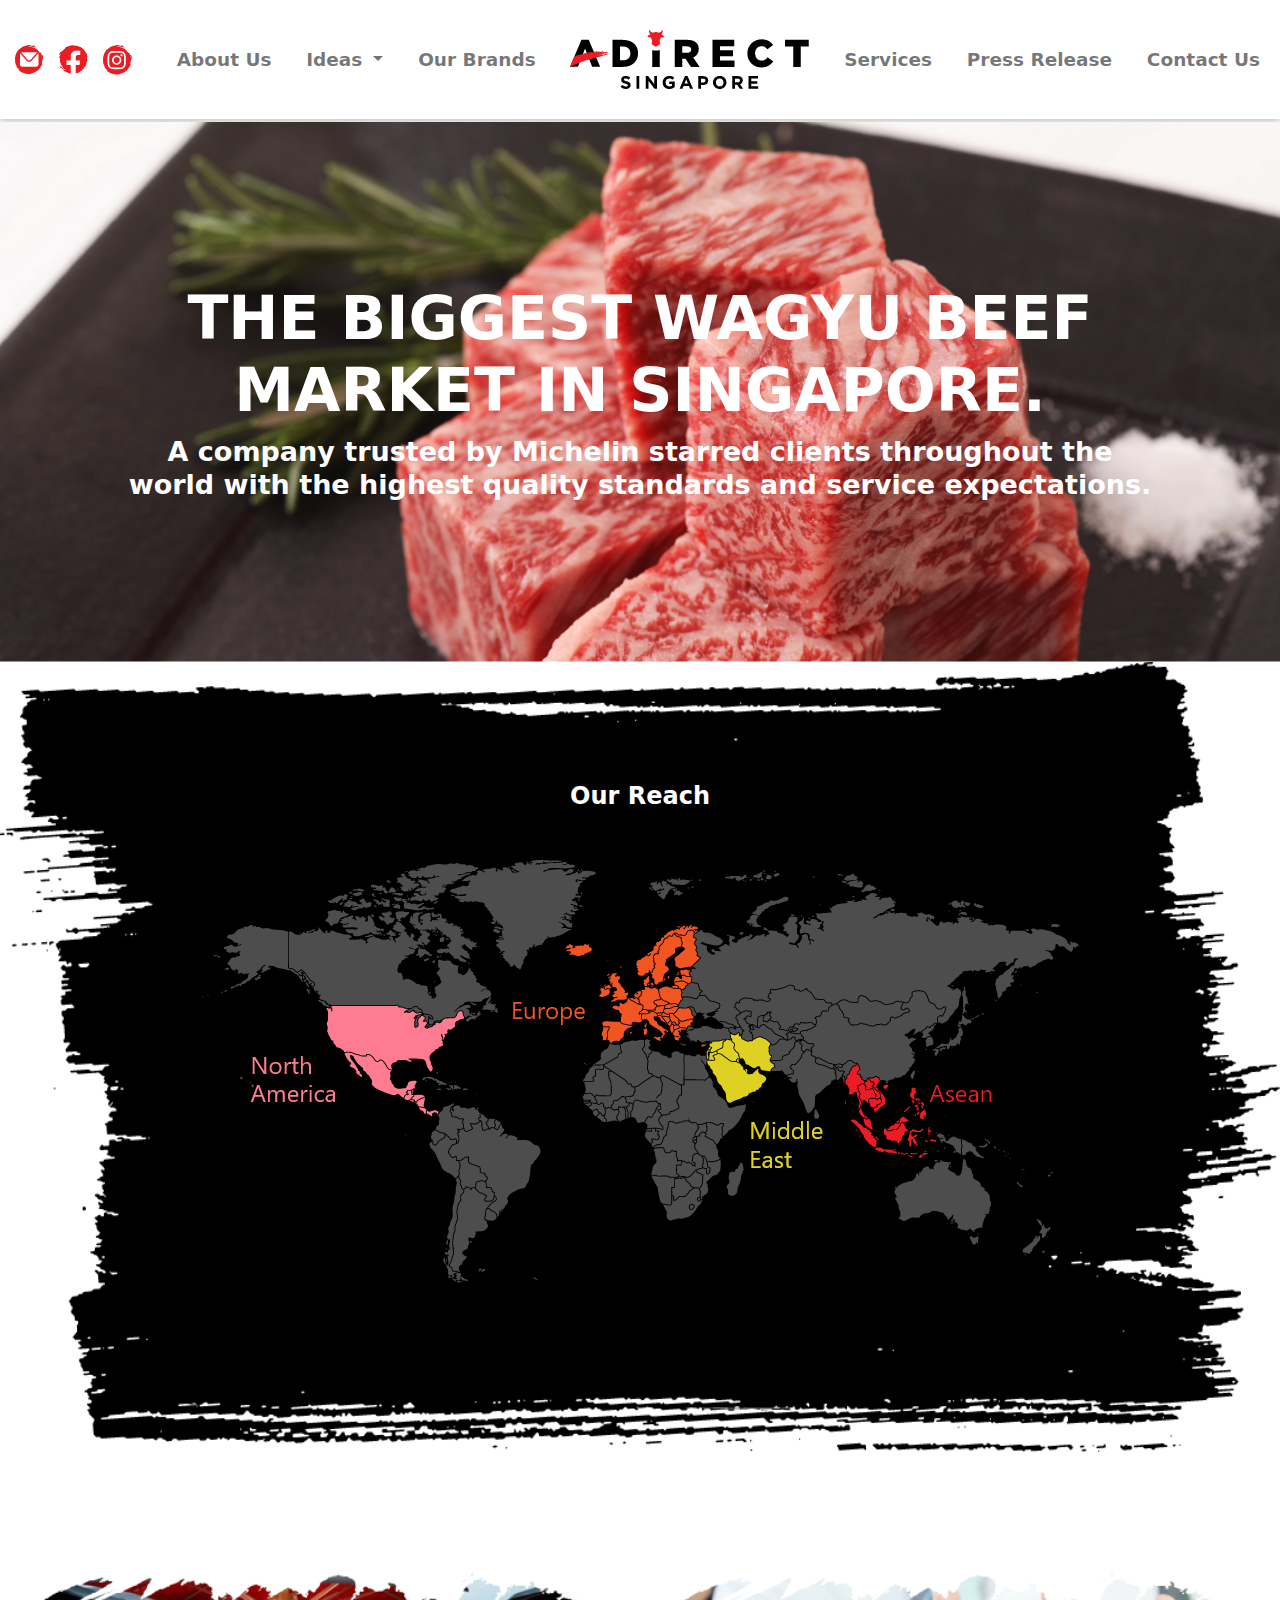
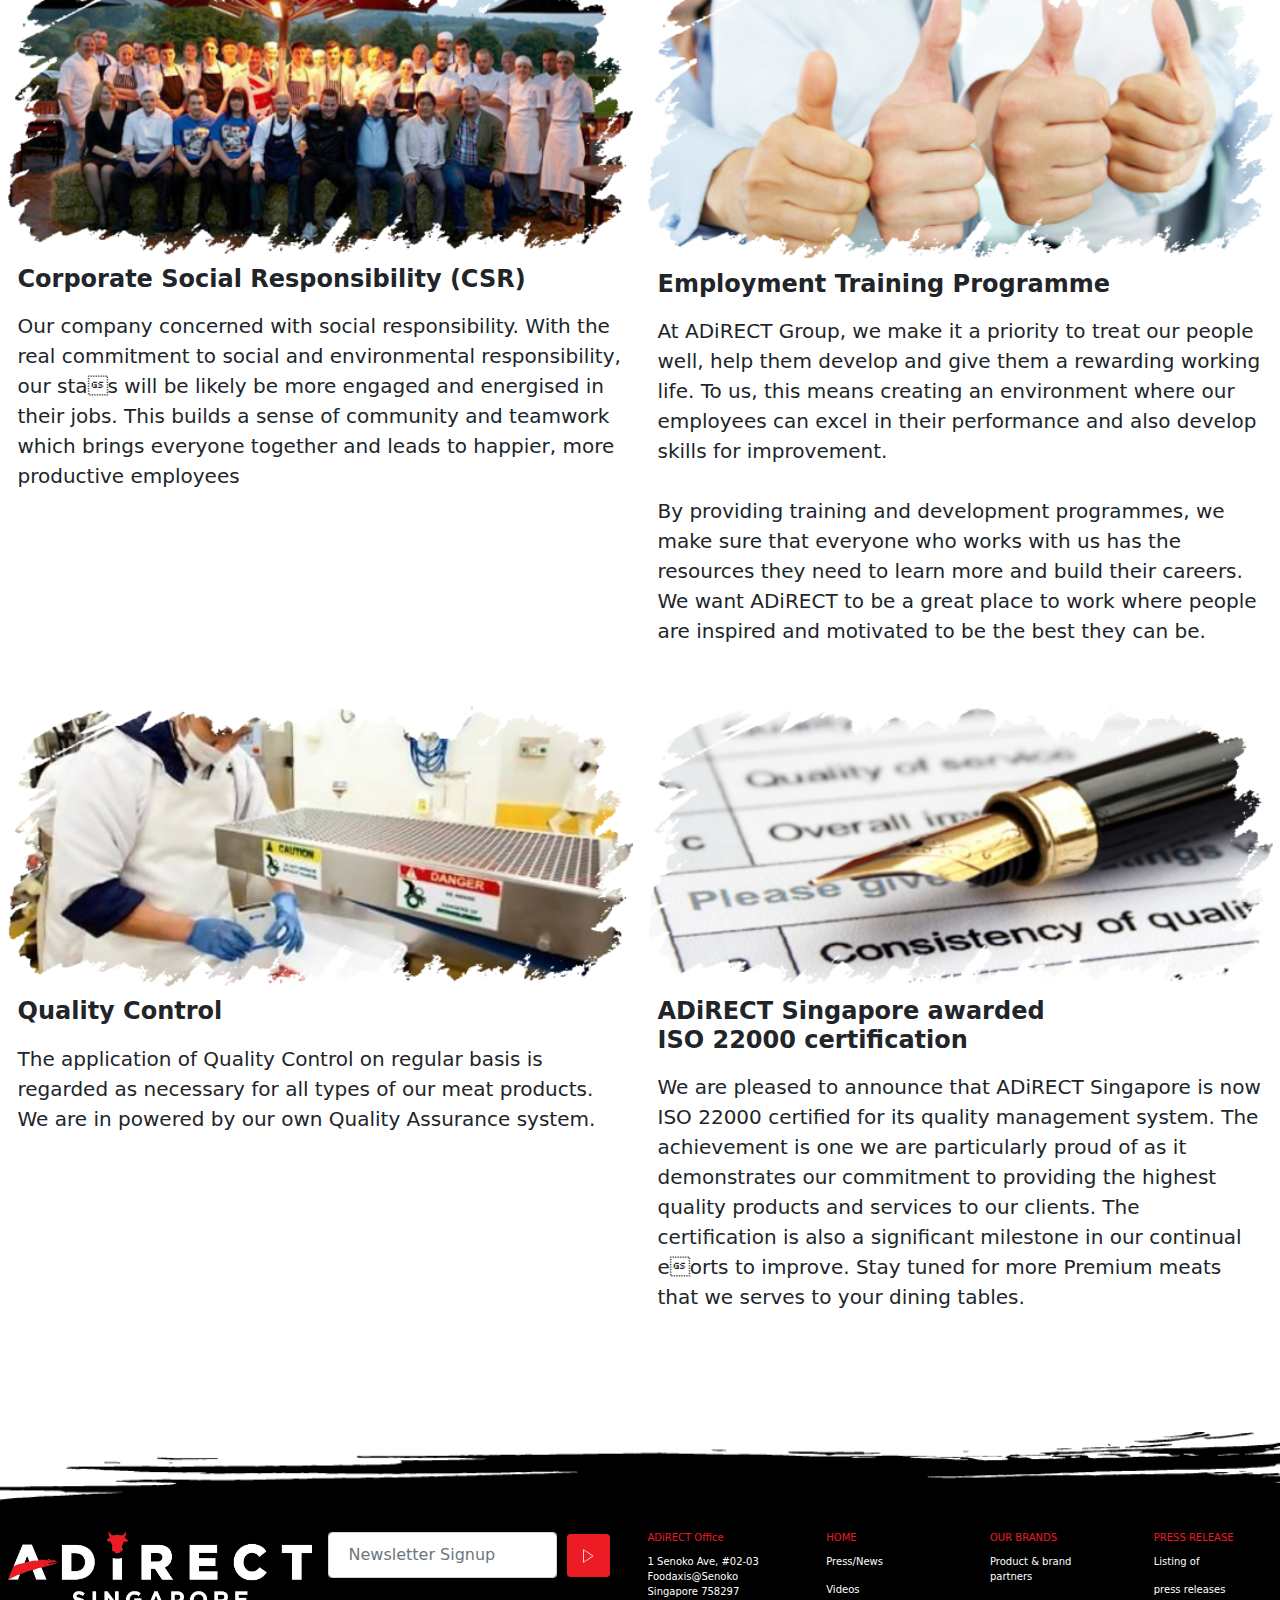
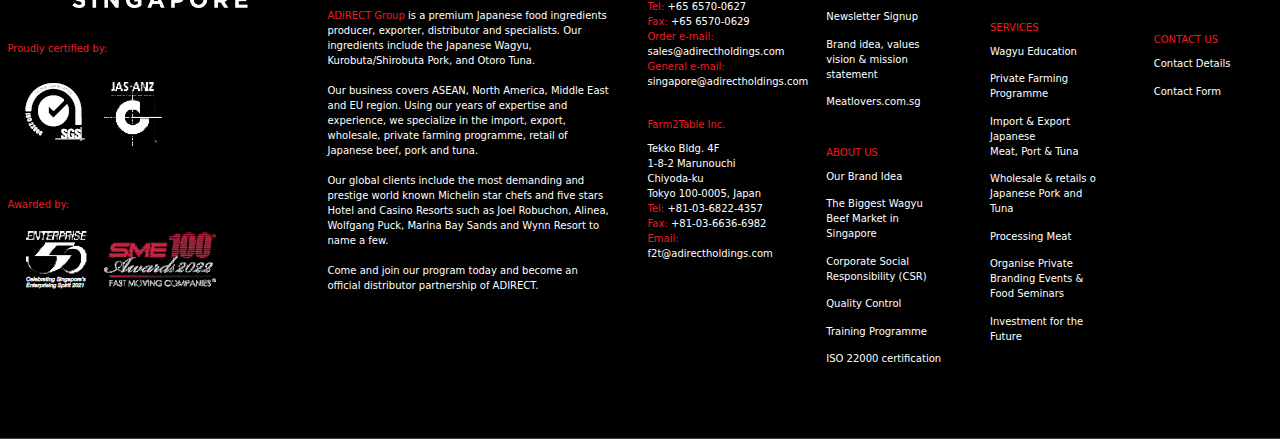
<file: aboutUs.html>
<!doctype html>
<html lang="en">

<head>
    <meta charset="utf-8">
    <meta name="viewport" content="width=device-width, initial-scale=1">
    <title>-- Page Title --</title>

    <!-- External CSS Files -->
    <link rel="stylesheet" href="css/bootstrap.min.css">
    <link rel="stylesheet" href="css/slick.css">
    <link rel="stylesheet" href="css/slick-theme.css">
    <link rel="stylesheet" href="css/style.css">

</head>

<body>

   <!-- HEADER -->
   <header id="header">
    <div class="container">
        <nav class="navbar navbar-expand-lg">
            <div class="container-fluid">

                <a href="index.html" class="navbar-brand d-md-none w-75">
                    <img src="images/logo.png" alt="logo" class="img-fluid">
                </a>

                <button class="navbar-toggler" type="button" data-bs-toggle="collapse"
                    data-bs-target="#navbarTogglerDemo01" aria-controls="navbarTogglerDemo01" aria-expanded="false"
                    aria-label="Toggle navigation">
                    <img src="images/menu.png" alt="menu" class="img-fluid">
                </button>
                <div class="collapse navbar-collapse" id="navbarTogglerDemo01">
                    <ul
                        class="navbar-nav me-auto ms-auto mb-lg-0 align-items-md-center justify-content-between w-100">

                        <li class="nav-item d-none d-md-block">
                            <div class="socialLinks">
                                <ul class="list-unstyled d-flex align-items-center">
                                    <li><a href="mailto:singapore@adirectholdings.com">
                                            <img src="images/email.png" alt="" class="img-fluid">
                                        </a></li>
                                    <li><a href=" https://www.facebook.com/meatlovers.com.sg">
                                            <img src="images/facebook.png" alt="" class="img-fluid">
                                        </a></li>
                                    <li><a href="https://www.instagram.com/meatlovers.com.sg/">
                                            <img src="images/instragram.png" alt="" class="img-fluid">
                                        </a></li>
                                </ul>
                            </div>
                        </li>

                        <li class="nav-item">
                            <a class="nav-link" aria-current="page" href="aboutUs.html">About Us</a>
                        </li>

                        <li class="nav-item dropdown">
                            <a class="nav-link dropdown-toggle" href="#" role="button" data-bs-toggle="dropdown"
                                aria-expanded="false">
                                Ideas
                            </a>
                            <ul class="dropdown-menu">
                                <li><a class="dropdown-item" href="#">Our Brand Idea</a></li>
                                <li><a class="dropdown-item" href="#">The Biggest Wagyu <br>
                                        Beef Market in Singapore</a></li>
                                <li><a class="dropdown-item" href="#">
                                        Corporate Social <br>
                                        Responsibility (CSR)
                                    </a></li>
                                <li><a class="dropdown-item" href="#">Quality Control</a></li>
                                <li><a class="dropdown-item" href="#">Training Programme</a></li>
                                <li><a class="dropdown-item" href="#">ISO 22000 certification</a></li>
                            </ul>
                        </li>

                        <li class="nav-item">
                            <a class="nav-link" href="#">Our Brands</a>
                        </li>
                        <li class="nav-item d-none d-md-block">
                            <a class="nav-link" href="#">
                                <img src="images/logo.png" alt="logo" class="img-fluid">
                            </a>
                        </li>
                        <li class="nav-item">
                            <a class="nav-link" href="http://adirectholdings.com/services.html">Services</a>
                        </li>
                        <li class="nav-item">
                            <a class="nav-link" href="http://adirectholdings.com/press.html">Press Release</a>
                        </li>
                        <li class="nav-item">
                            <a class="nav-link" href="http://adirectholdings.com/contact.html">Contact Us</a>
                        </li>

                        <li class="nav-item d-md-none">
                            <div class="socialLinks">
                                <ul class="list-unstyled d-flex align-items-center">
                                    <li><a href="mailto:singapore@adirectholdings.com">
                                            <img src="images/email.png" alt="" class="img-fluid">
                                        </a></li>
                                    <li><a href=" https://www.facebook.com/meatlovers.com.sg">
                                            <img src="images/facebook.png" alt="" class="img-fluid">
                                        </a></li>
                                    <li><a href="https://www.instagram.com/meatlovers.com.sg/">
                                            <img src="images/instragram.png" alt="" class="img-fluid">
                                        </a></li>
                                </ul>
                            </div>
                        </li>
                    </ul>

                </div>
            </div>
        </nav>
    </div>
</header>
<!-- HEADER END -->

    <div id="banner" class="aboutTwoBanner">
        <div class="container">
            <div class="bannerContents d-flex align-items-center justify-content-center">
                <div class="alignCtrl">
                    <!-- <p class="bannerSmlTitle text-center">OUR BRAND IDEA</p> -->
                    <h1 class="bannerTitle text-center">
                        The BIGGEST Wagyu Beef <br>
                        Market in Singapore.
                    </h1>
                    <h5 class="bannerSubTitle text-center">
                        A company trusted by Michelin starred clients throughout the <br>
                        world with the highest quality standards and service expectations.
                    </h5>
                </div>
            </div>
        </div>
    </div>

    <section id="ourReach">
        <div class="container">
            <div class="ourReachBG">
                <h4 class="ourReachTitle">Our Reach</h4>
                <div class="mapImg">
                    <img src="images/map.png" alt="map" class="img-fluid">
                </div>
            </div>
        </div>
    </section>

   <section id="aboutBlogs">
    <div class="container">
        <div class="row">
            <div class="col-md-6">
                <div class="card">
                    <img src="images/aboutBlog-1.png" alt="" class="img-fluid">
                    <div class="card-body">
                        <h4 class="card-title">Corporate Social Responsibility (CSR)</h4>
                        <p class="card-text">
                            Our company concerned with social
responsibility. With the real commitment to
social and environmental responsibility, our stas
will be likely be more engaged and energised in
their jobs. This builds a sense of community and
teamwork which brings everyone together and
leads to happier, more productive employees
                        </p>
                    </div>
                </div>
            </div>
           
            <div class="col-md-6">
                <div class="card">
                    <img src="images/aboutBlog-2.png" alt="" class="img-fluid">
                    <div class="card-body">
                        <h4 class="card-title">Employment Training Programme</h4>
                        <p class="card-text">
                            At ADiRECT Group, we make it a priority to treat
                            our people well, help them develop and give
                            them a rewarding working life. To us, this means
                            creating an environment where our employees
                            can excel in their performance and also develop
                            skills for improvement.
                            <br><br>
                            By providing training and development
                            programmes, we make sure that everyone who
                            works with us has the resources they need to
                            learn more and build their careers. We want
                            ADiRECT to be a great place to work where
                            people are inspired and motivated to be the best
                            they can be.
                        </p>
                    </div>
                </div>
            </div>
            <div class="col-md-6">
                <div class="card">
                    <img src="images/aboutBlog-3.png" alt="" class="img-fluid">
                    <div class="card-body">
                        <h4 class="card-title">Quality Control</h4>
                        <p class="card-text">
                            The application of Quality Control on regular
                            basis is regarded as necessary for all types of our
                            meat products. We are in powered by our own
                            Quality Assurance system.
                        </p>
                    </div>
                </div>
            </div>
            <div class="col-md-6">
                <div class="card">
                    <img src="images/aboutBlog-4.png" alt="" class="img-fluid">
                    <div class="card-body">
                        <h4 class="card-title">ADiRECT Singapore awarded <br>
                            ISO 22000 certification</h4>
                        <p class="card-text">
                            We are pleased to announce that ADiRECT
                            Singapore is now ISO 22000 certified for its
                            quality management system. The achievement is
                            one we are particularly proud of as it
                            demonstrates our commitment to providing the
                            highest quality products and services to our
                            clients. The certification is also a significant
                            milestone in our continual eorts to improve.
                            Stay tuned for more Premium meats that we
                            serves to your dining tables.
                        </p>
                    </div>
                </div>
            </div>
        </div>
    </div>
   </section>


    <footer id="footer">
        <div class="container">
            <div class="row">
                <div class="col-md-3">
                    <img src="images/footerLogo.png" alt="" class="img-fluid">

                    <div class="footerInnerPart">
                        <h6 class="footerTitle">
                            Proudly certified by:
                        </h6>
                        <img src="images/footer-icon-1.png" alt="" class="img-fluid">
                    </div>

                    <div class="footerInnerPart">
                        <h6 class="footerTitle">
                            Awarded by:
                        </h6>
                        <img src="images/footer-icon-2.png" alt="" class="img-fluid">
                    </div>

                </div>
                <div class="col-md-3 pe-md-5 mt-5 mt-md-0">
                    <form action="#">
                        <input type="email" name="" id="" class="form-control" placeholder="Newsletter Signup">
                        <button class="btn" type="submit">
                            <img src="images/rightArrow.png" alt="" class="img-fluid">
                        </button>
                    </form>
                    <div class="footerText pt-5">
                        <span>ADiRECT Group</span> is a premium Japanese food ingredients producer, exporter,
                        distributor and specialists. Our ingredients include the Japanese Wagyu, Kurobuta/Shirobuta
                        Pork, and Otoro Tuna.
                        <br><br>
                        Our business covers ASEAN, North America, Middle East and EU region. Using our years of
                        expertise and experience, we specialize in the import, export, wholesale, private farming
                        programme, retail of Japanese beef, pork and tuna.
                        <br><br>
                        Our global clients include the most demanding and prestige world known Michelin star chefs and
                        five stars Hotel and Casino Resorts such as Joel Robuchon, Alinea, Wolfgang Puck, Marina Bay
                        Sands and Wynn Resort to name a few.
                        <br><br>
                        Come and join our program today and become an official distributor partnership of ADIRECT.
                    </div>
                </div>
                <div class="col-md-6">
                    <div class="row row-cols-2 row-cols-md-4 g-5">
                        <div class="col">
                            <h6 class="footerTitle">
                                ADiRECT Office
                            </h6>
                            <div class="footerText p-0">
                                1 Senoko Ave, #02-03 <br>
                                Foodaxis@Senoko <br>
                                Singapore 758297 <br>
                                <span>Tel:</span> +65 6570-0627 <br>
                                <span>Fax:</span> +65 6570-0629 <br>
                                <span>Order e-mail:</span> sales@adirectholdings.com <br>
                                <span>General e-mail:</span> singapore@adirectholdings.com <br>

                            </div>

                            <h6 class="footerTitle pt-5">
                                Farm2Table Inc.
                            </h6>

                            <div class="footerText p-0">

                                Tekko Bldg. 4F <br>
                                1-8-2 Marunouchi Chiyoda-ku <br>
                                Tokyo 100-0005, Japan <br>
                                <span>Tel:</span> +81-03-6822-4357 <br>
                                <span>Fax:</span> +81-03-6636-6982 <br>
                                <span>Email:</span> f2t@adirectholdings.com <br>
                            </div>

                        </div>
                        <div class="col ps-md-5">
                            <h6 class="footerTitle">
                                HOME
                            </h6>

                            <div class="footerQuickLinks">
                                <ul class="ul list-unstyled">
                                    <li><a href="#">Press/News</a></li>
                                    <li><a href="#">Videos</a></li>
                                    <li><a href="#">Newsletter Signup</a></li>
                                    <li><a href="#">
                                            Brand idea, values <br>
                                            vision & mission <br>
                                            statement
                                        </a></li>
                                    <li><a href="#">Meatlovers.com.sg</a></li>
                                </ul>
                            </div>

                            <h6 class="footerTitle pt-4">
                                ABOUT US
                            </h6>

                            <div class="footerQuickLinks">
                                <ul class="ul list-unstyled">
                                    <li><a href="#">Our Brand Idea</a></li>
                                    <li><a href="#">The Biggest Wagyu <br>
                                            Beef Market in Singapore</a></li>
                                    <li><a href="#">Corporate Social <br>
                                            Responsibility (CSR)</a></li>
                                    <li><a href="#">Quality Control</a></li>
                                    <li><a href="#">Training Programme</a></li>
                                    <li><a href="#">ISO 22000 certification</a></li>
                                </ul>
                            </div>
                        </div>
                        <div class="col ps-md-5">
                            <h6 class="footerTitle">
                                OUR BRANDS
                            </h6>
                            <div class="footerQuickLinks">
                                <ul class="ul list-unstyled">
                                    <li><a href="#">Product & brand partners</a></li>
                                </ul>
                            </div>

                            <h6 class="footerTitle pt-4">
                                SERVICES
                            </h6>
                            <div class="footerQuickLinks">
                                <ul class="ul list-unstyled">
                                    <li><a href="#">Wagyu Education</a></li>
                                    <li><a href="#">Private Farming Programme</a></li>
                                    <li><a href="#">Import & Export Japanese <br>
                                            Meat, Port & Tuna</a></li>
                                    <li><a href="#">Wholesale & retails o <br>
                                            Japanese Pork and Tuna</a></li>
                                    <li><a href="#">Processing Meat</a></li>
                                    <li><a href="#">Organise Private <br>
                                            Branding Events & <br>
                                            Food Seminars</a></li>
                                    <li><a href="#">Investment for the Future</a></li>
                                </ul>
                            </div>
                        </div>
                        <div class="col ps-md-5">
                            <h6 class="footerTitle">
                                PRESS RELEASE
                            </h6>
                            <div class="footerQuickLinks">
                                <ul class="ul list-unstyled">
                                    <li><a href="#">Listing of</a></li>
                                    <li><a href="#">press releases</a></li>
                                </ul>
                            </div>

                            <h6 class="footerTitle pt-4">
                                CONTACT US
                            </h6>
                            <div class="footerQuickLinks">
                                <ul class="ul list-unstyled">
                                    <li><a href="#">Contact Details
                                        </a></li>
                                    <li><a href="#">Contact Form</a></li>
                                </ul>
                            </div>
                        </div>
                    </div>
                </div>
            </div>
        </div>
    </footer>

    <!-- External JS Files -->
    <script src="js/popper.min.js"></script>
    <script src="js/bootstrap.min.js"></script>
    <script src="js/jquery.slim.js"></script>
    <script src="js/slick.js"></script>
    <script src="js/custom.js"></script>

</body>

</html>
</file>
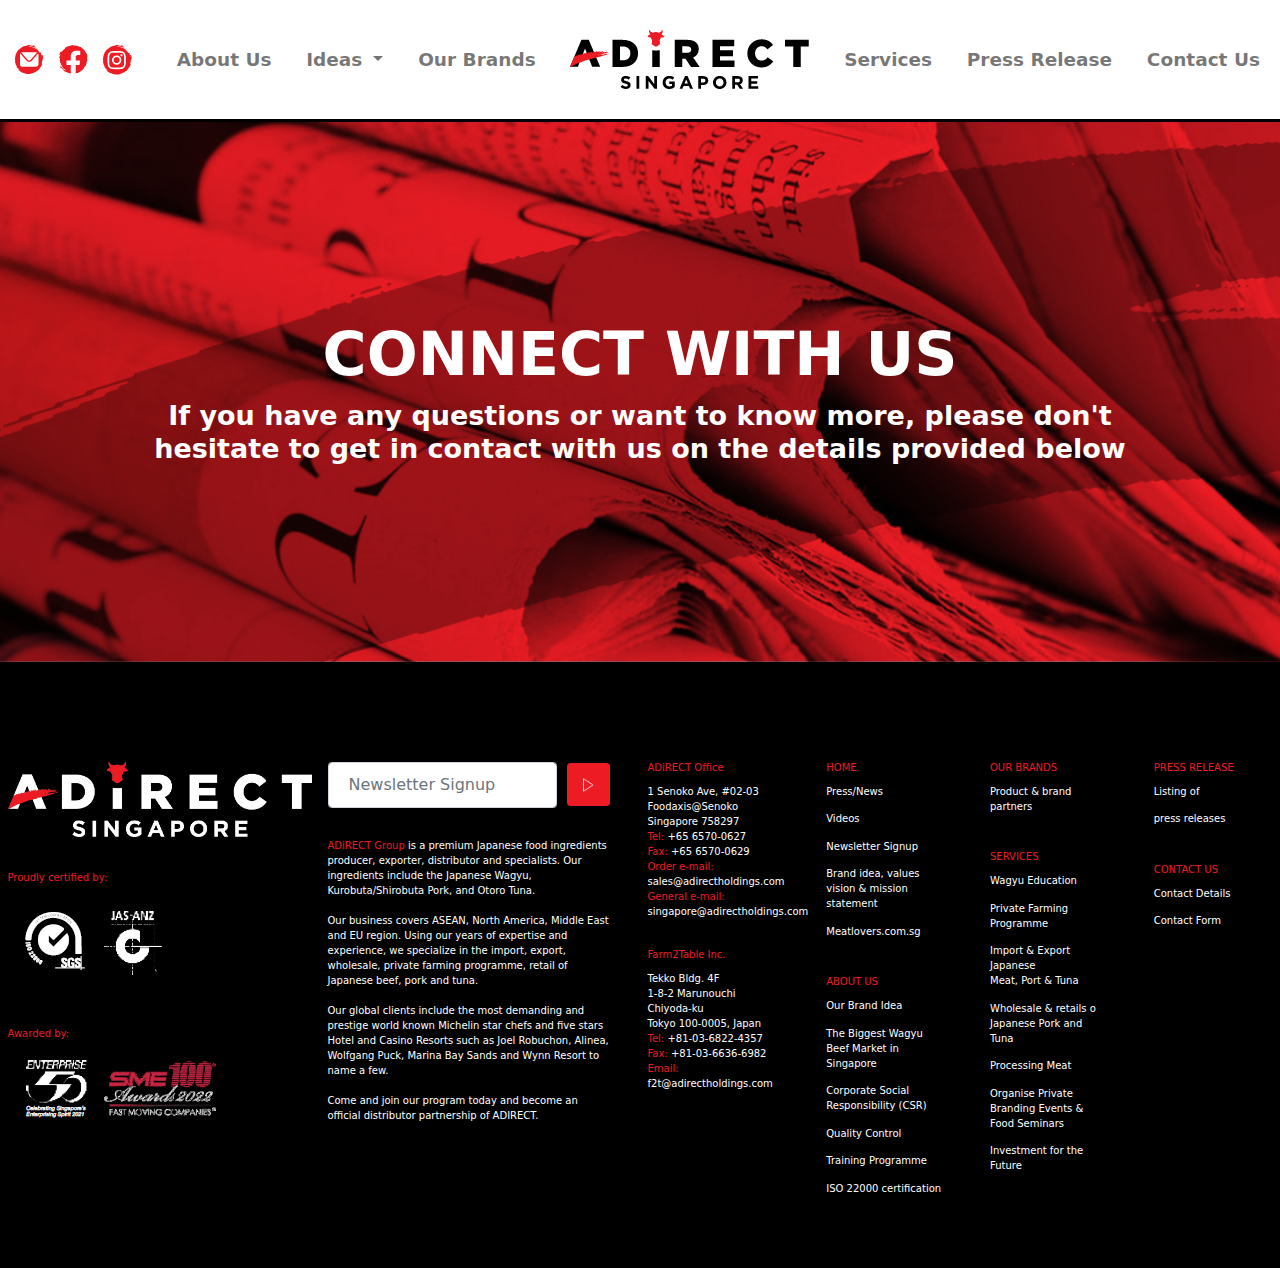
<file: contact.html>
<!doctype html>
<html lang="en">

<head>
    <meta charset="utf-8">
    <meta name="viewport" content="width=device-width, initial-scale=1">
    <title>ADiRECT</title>

    <!-- External CSS Files -->
    <link rel="stylesheet" href="css/bootstrap.min.css">
    <link rel="stylesheet" href="css/slick.css">
    <link rel="stylesheet" href="css/slick-theme.css">
    <link rel="stylesheet" href="css/style.css">

</head>

<body style="background-color: black;">

    <!-- HEADER -->
    <header id="header">
        <div class="container">
            <nav class="navbar navbar-expand-lg">
                <div class="container-fluid">

                    <a href="index.html" class="navbar-brand d-md-none w-75">
                        <img src="images/logo.png" alt="logo" class="img-fluid">
                    </a>

                    <button class="navbar-toggler" type="button" data-bs-toggle="collapse"
                        data-bs-target="#navbarTogglerDemo01" aria-controls="navbarTogglerDemo01" aria-expanded="false"
                        aria-label="Toggle navigation">
                        <img src="images/menu.png" alt="menu" class="img-fluid">
                    </button>
                    <div class="collapse navbar-collapse" id="navbarTogglerDemo01">
                        <ul
                            class="navbar-nav me-auto ms-auto mb-lg-0 align-items-md-center justify-content-between w-100">

                            <li class="nav-item d-none d-md-block">
                                <div class="socialLinks">
                                    <ul class="list-unstyled d-flex align-items-center">
                                        <li><a href="mailto:singapore@adirectholdings.com">
                                                <img src="images/email.png" alt="" class="img-fluid">
                                            </a></li>
                                        <li><a href=" https://www.facebook.com/meatlovers.com.sg">
                                                <img src="images/facebook.png" alt="" class="img-fluid">
                                            </a></li>
                                        <li><a href="https://www.instagram.com/meatlovers.com.sg/">
                                                <img src="images/instragram.png" alt="" class="img-fluid">
                                            </a></li>
                                    </ul>
                                </div>
                            </li>

                            <li class="nav-item">
                                <a class="nav-link" aria-current="page" href="aboutUs.html">About Us</a>
                            </li>

                            <li class="nav-item dropdown">
                                <a class="nav-link dropdown-toggle" href="#" role="button" data-bs-toggle="dropdown"
                                    aria-expanded="false">
                                    Ideas
                                </a>
                                <ul class="dropdown-menu">
                                    <li><a class="dropdown-item" href="#">Our Brand Idea</a></li>
                                    <li><a class="dropdown-item" href="#">The Biggest Wagyu <br>
                                            Beef Market in Singapore</a></li>
                                    <li><a class="dropdown-item" href="#">
                                            Corporate Social <br>
                                            Responsibility (CSR)
                                        </a></li>
                                    <li><a class="dropdown-item" href="#">Quality Control</a></li>
                                    <li><a class="dropdown-item" href="#">Training Programme</a></li>
                                    <li><a class="dropdown-item" href="#">ISO 22000 certification</a></li>
                                </ul>
                            </li>

                            <li class="nav-item">
                                <a class="nav-link" href="#">Our Brands</a>
                            </li>
                            <li class="nav-item d-none d-md-block">
                                <a class="nav-link" href="#">
                                    <img src="images/logo.png" alt="logo" class="img-fluid">
                                </a>
                            </li>
                            <li class="nav-item">
                                <a class="nav-link" href="http://adirectholdings.com/services.html">Services</a>
                            </li>
                            <li class="nav-item">
                                <a class="nav-link" href="http://adirectholdings.com/press.html">Press Release</a>
                            </li>
                            <li class="nav-item">
                                <a class="nav-link" href="http://adirectholdings.com/contact.html">Contact Us</a>
                            </li>

                            <li class="nav-item d-md-none">
                                <div class="socialLinks">
                                    <ul class="list-unstyled d-flex align-items-center">
                                        <li><a href="mailto:singapore@adirectholdings.com">
                                                <img src="images/email.png" alt="" class="img-fluid">
                                            </a></li>
                                        <li><a href=" https://www.facebook.com/meatlovers.com.sg">
                                                <img src="images/facebook.png" alt="" class="img-fluid">
                                            </a></li>
                                        <li><a href="https://www.instagram.com/meatlovers.com.sg/">
                                                <img src="images/instragram.png" alt="" class="img-fluid">
                                            </a></li>
                                    </ul>
                                </div>
                            </li>
                        </ul>

                    </div>
                </div>
            </nav>
        </div>
    </header>
    <!-- HEADER END -->

    <div id="banner" class="cotactBg">
        <div class="container">
            <div class="bannerContents d-flex align-items-center justify-content-center">
                <div class="alignCtrl">
                    <!-- <p class="bannerSmlTitle text-center">OUR BRAND IDEA</p> -->
                    <h1 class="bannerTitle text-center">
                        Connect with us
                    </h1>
                    <h5 class="bannerSubTitle text-center">
                        If you have any questions or want to know more, please don't <br>
                        hesitate to get in contact with us on the details provided below
                    </h5>
                </div>
            </div>
        </div>
    </div>

    <section id="contactTopInfo">
        <div class="container">
            <div class="row">
                <div class="col-md-6">

                </div>
                <div class="col-md-6">

                </div>
            </div>
        </div>
    </section>

    <section id="contactForm">
        <div class="container">
            <form action="#">

            </form>
        </div>
    </section>

    <footer id="footer" class="mt-0">
        <div class="container">
            <div class="row">
                <div class="col-md-3">
                    <img src="images/footerLogo.png" alt="" class="img-fluid">

                    <div class="footerInnerPart">
                        <h6 class="footerTitle">
                            Proudly certified by:
                        </h6>
                        <img src="images/footer-icon-1.png" alt="" class="img-fluid">
                    </div>

                    <div class="footerInnerPart">
                        <h6 class="footerTitle">
                            Awarded by:
                        </h6>
                        <img src="images/footer-icon-2.png" alt="" class="img-fluid">
                    </div>

                </div>
                <div class="col-md-3 pe-md-5 mt-5 mt-md-0">
                    <form action="#">
                        <input type="email" name="" id="" class="form-control" placeholder="Newsletter Signup">
                        <button class="btn" type="submit">
                            <img src="images/rightArrow.png" alt="" class="img-fluid">
                        </button>
                    </form>
                    <div class="footerText pt-5">
                        <span>ADiRECT Group</span> is a premium Japanese food ingredients producer, exporter,
                        distributor and specialists. Our ingredients include the Japanese Wagyu, Kurobuta/Shirobuta
                        Pork, and Otoro Tuna.
                        <br><br>
                        Our business covers ASEAN, North America, Middle East and EU region. Using our years of
                        expertise and experience, we specialize in the import, export, wholesale, private farming
                        programme, retail of Japanese beef, pork and tuna.
                        <br><br>
                        Our global clients include the most demanding and prestige world known Michelin star chefs and
                        five stars Hotel and Casino Resorts such as Joel Robuchon, Alinea, Wolfgang Puck, Marina Bay
                        Sands and Wynn Resort to name a few.
                        <br><br>
                        Come and join our program today and become an official distributor partnership of ADIRECT.
                    </div>
                </div>
                <div class="col-md-6">
                    <div class="row row-cols-2 row-cols-md-4 g-5">
                        <div class="col">
                            <h6 class="footerTitle">
                                ADiRECT Office
                            </h6>
                            <div class="footerText p-0">
                                1 Senoko Ave, #02-03 <br>
                                Foodaxis@Senoko <br>
                                Singapore 758297 <br>
                                <span>Tel:</span> +65 6570-0627 <br>
                                <span>Fax:</span> +65 6570-0629 <br>
                                <span>Order e-mail:</span> sales@adirectholdings.com <br>
                                <span>General e-mail:</span> singapore@adirectholdings.com <br>

                            </div>

                            <h6 class="footerTitle pt-5">
                                Farm2Table Inc.
                            </h6>

                            <div class="footerText p-0">

                                Tekko Bldg. 4F <br>
                                1-8-2 Marunouchi Chiyoda-ku <br>
                                Tokyo 100-0005, Japan <br>
                                <span>Tel:</span> +81-03-6822-4357 <br>
                                <span>Fax:</span> +81-03-6636-6982 <br>
                                <span>Email:</span> f2t@adirectholdings.com <br>
                            </div>

                        </div>
                        <div class="col ps-md-5">
                            <h6 class="footerTitle">
                                HOME
                            </h6>

                            <div class="footerQuickLinks">
                                <ul class="ul list-unstyled">
                                    <li><a href="#">Press/News</a></li>
                                    <li><a href="#">Videos</a></li>
                                    <li><a href="#">Newsletter Signup</a></li>
                                    <li><a href="#">
                                            Brand idea, values <br>
                                            vision & mission <br>
                                            statement
                                        </a></li>
                                    <li><a href="#">Meatlovers.com.sg</a></li>
                                </ul>
                            </div>

                            <h6 class="footerTitle pt-4">
                                ABOUT US
                            </h6>

                            <div class="footerQuickLinks">
                                <ul class="ul list-unstyled">
                                    <li><a href="#">Our Brand Idea</a></li>
                                    <li><a href="#">The Biggest Wagyu <br>
                                            Beef Market in Singapore</a></li>
                                    <li><a href="#">Corporate Social <br>
                                            Responsibility (CSR)</a></li>
                                    <li><a href="#">Quality Control</a></li>
                                    <li><a href="#">Training Programme</a></li>
                                    <li><a href="#">ISO 22000 certification</a></li>
                                </ul>
                            </div>
                        </div>
                        <div class="col ps-md-5">
                            <h6 class="footerTitle">
                                OUR BRANDS
                            </h6>
                            <div class="footerQuickLinks">
                                <ul class="ul list-unstyled">
                                    <li><a href="#">Product & brand partners</a></li>
                                </ul>
                            </div>

                            <h6 class="footerTitle pt-4">
                                SERVICES
                            </h6>
                            <div class="footerQuickLinks">
                                <ul class="ul list-unstyled">
                                    <li><a href="#">Wagyu Education</a></li>
                                    <li><a href="#">Private Farming Programme</a></li>
                                    <li><a href="#">Import & Export Japanese <br>
                                            Meat, Port & Tuna</a></li>
                                    <li><a href="#">Wholesale & retails o <br>
                                            Japanese Pork and Tuna</a></li>
                                    <li><a href="#">Processing Meat</a></li>
                                    <li><a href="#">Organise Private <br>
                                            Branding Events & <br>
                                            Food Seminars</a></li>
                                    <li><a href="#">Investment for the Future</a></li>
                                </ul>
                            </div>
                        </div>
                        <div class="col ps-md-5">
                            <h6 class="footerTitle">
                                PRESS RELEASE
                            </h6>
                            <div class="footerQuickLinks">
                                <ul class="ul list-unstyled">
                                    <li><a href="#">Listing of</a></li>
                                    <li><a href="#">press releases</a></li>
                                </ul>
                            </div>

                            <h6 class="footerTitle pt-4">
                                CONTACT US
                            </h6>
                            <div class="footerQuickLinks">
                                <ul class="ul list-unstyled">
                                    <li><a href="#">Contact Details
                                        </a></li>
                                    <li><a href="#">Contact Form</a></li>
                                </ul>
                            </div>
                        </div>
                    </div>
                </div>
            </div>
        </div>
    </footer>


    <!-- External JS Files -->
    <script src="js/popper.min.js"></script>
    <script src="js/bootstrap.min.js"></script>
    <script src="js/jquery.slim.js"></script>
    <script src="js/slick.js"></script>
    <script src="js/custom.js"></script>

</body>

</html>
</file>
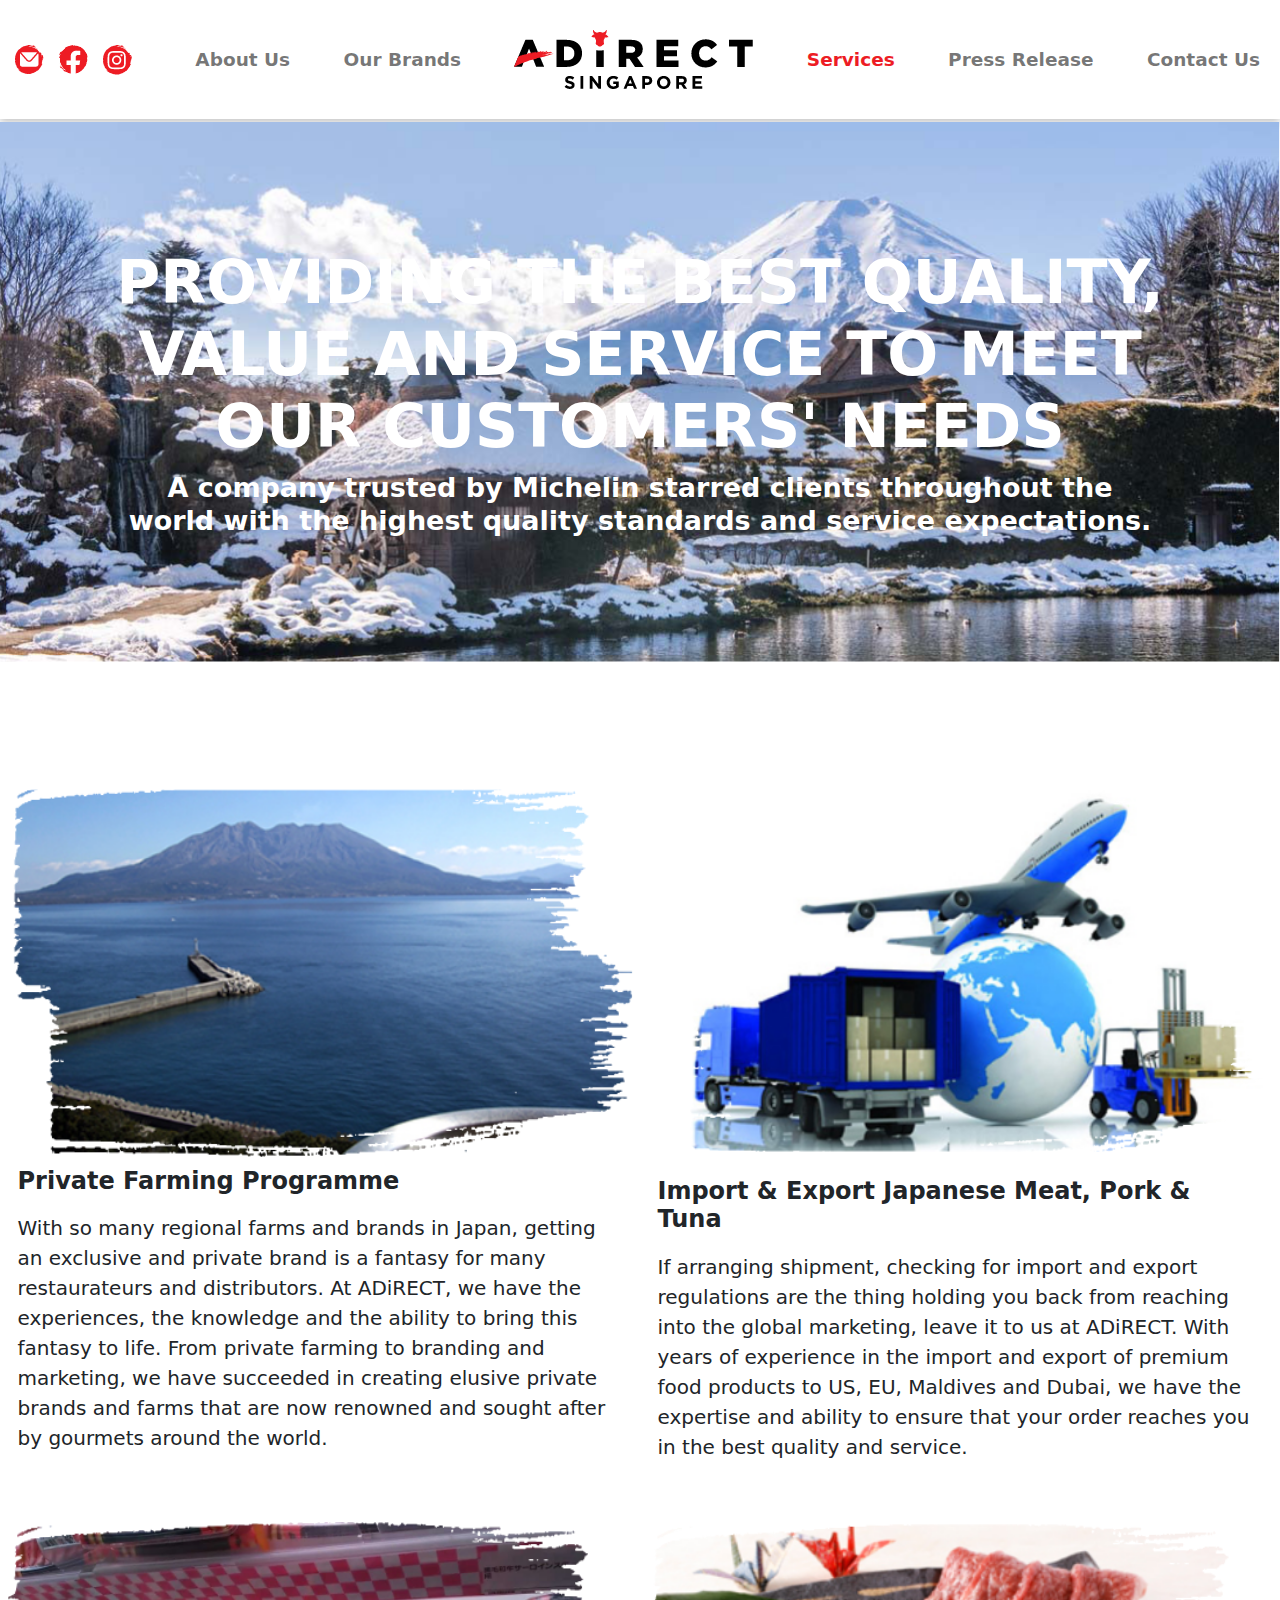
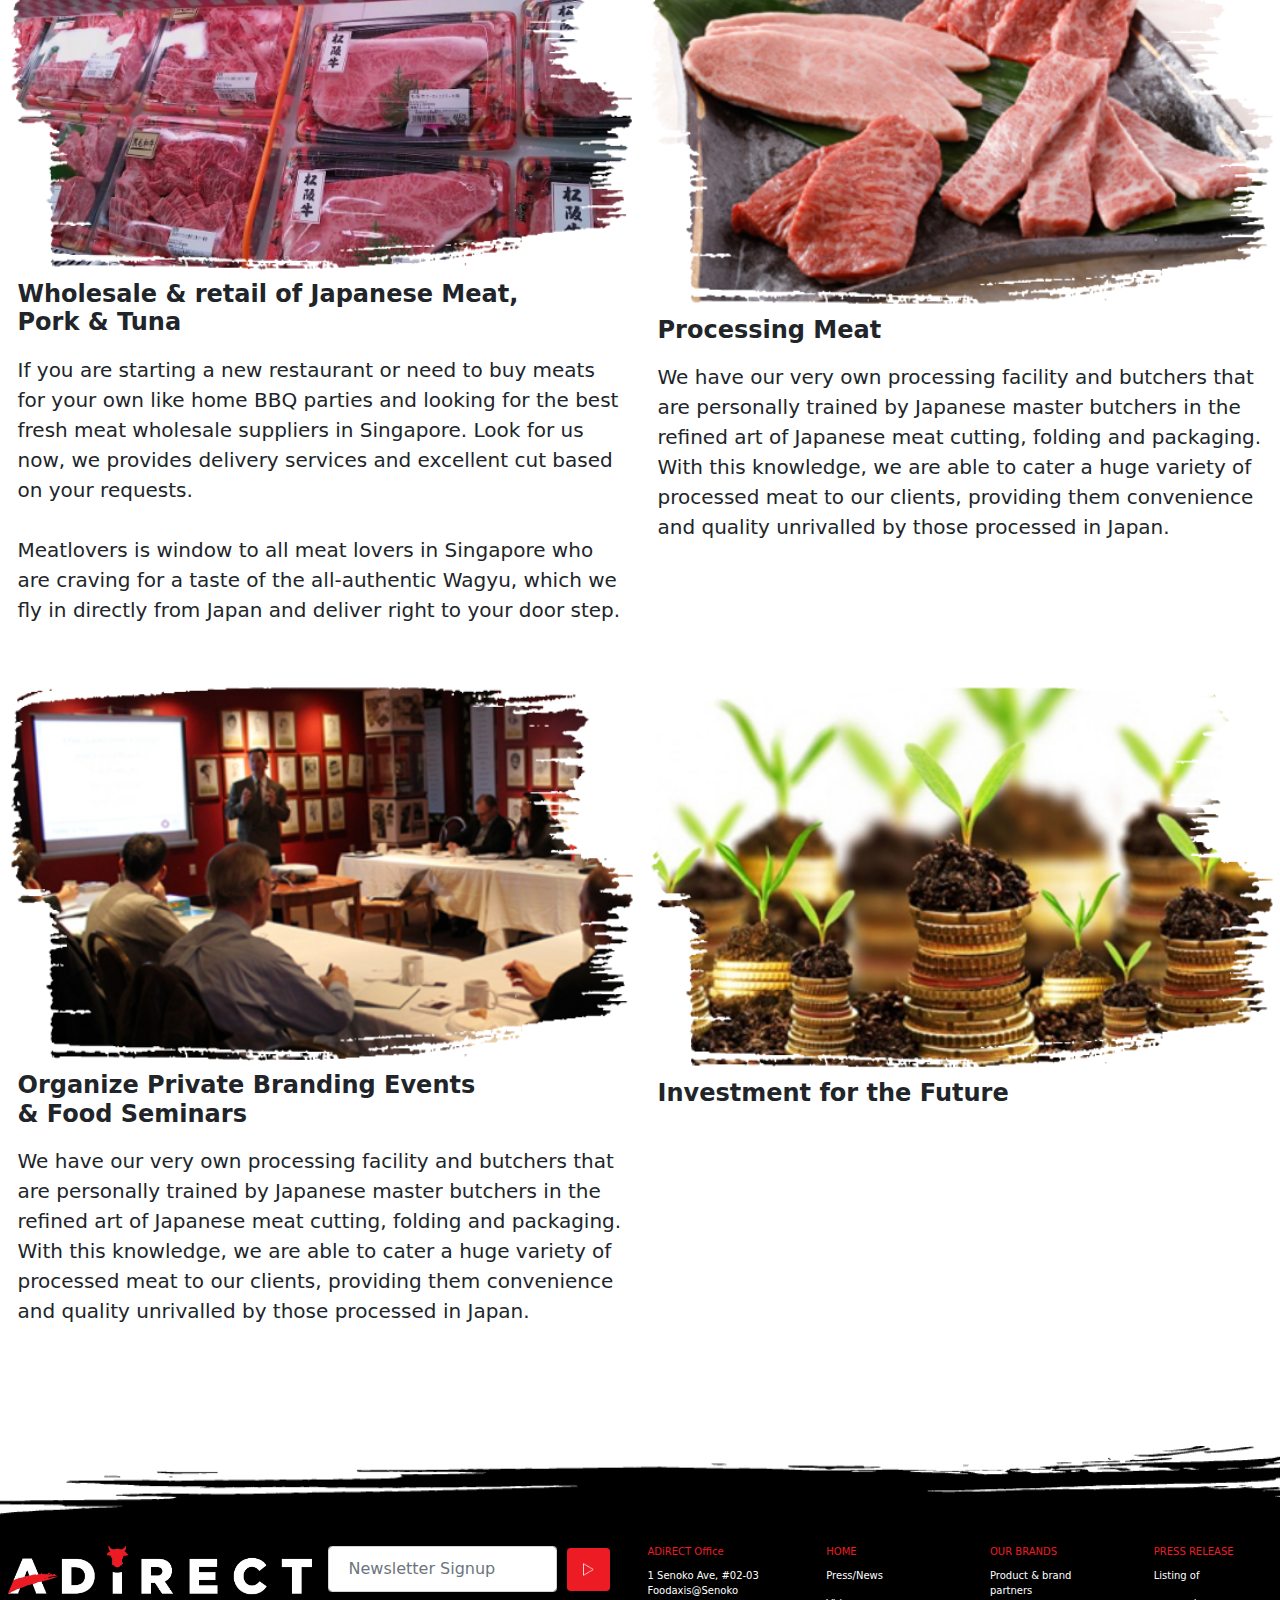
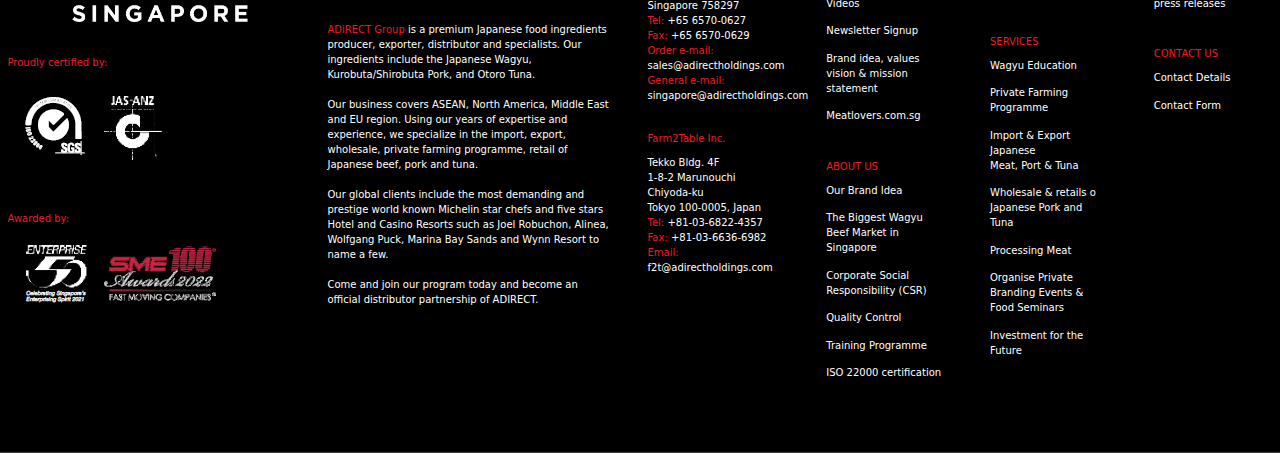
<file: services.html>
<!doctype html>
<html lang="en">

<head>
    <meta charset="utf-8">
    <meta name="viewport" content="width=device-width, initial-scale=1">
    <title>-- Page Title --</title>

    <!-- External CSS Files -->
    <link rel="stylesheet" href="css/bootstrap.min.css">
    <link rel="stylesheet" href="css/slick.css">
    <link rel="stylesheet" href="css/slick-theme.css">
    <link rel="stylesheet" href="css/style.css">

</head>

<body>

    <!-- HEADER -->
    <header id="header">
        <div class="container">
            <nav class="navbar navbar-expand-lg">
                <div class="container-fluid">
                    <button class="navbar-toggler" type="button" data-bs-toggle="collapse"
                        data-bs-target="#navbarTogglerDemo01" aria-controls="navbarTogglerDemo01" aria-expanded="false"
                        aria-label="Toggle navigation">
                        <span class="navbar-toggler-icon"></span>
                    </button>
                    <div class="collapse navbar-collapse" id="navbarTogglerDemo01">
                        <ul class="navbar-nav me-auto ms-auto mb-lg-0 align-items-center justify-content-between w-100">

                            <li class="nav-item">
                                <div class="socialLinks">
                                    <ul class="list-unstyled d-flex align-items-center">
                                        <li><a href="#">
                                                <img src="images/email.png" alt="" class="img-fluid">
                                            </a></li>
                                        <li><a href="#">
                                                <img src="images/facebook.png" alt="" class="img-fluid">
                                            </a></li>
                                        <li><a href="#">
                                                <img src="images/instragram.png" alt="" class="img-fluid">
                                            </a></li>
                                    </ul>
                                </div>
                            </li>

                            <li class="nav-item">
                                <a class="nav-link" aria-current="page" href="#">About Us</a>
                            </li>

                            <li class="nav-item">
                                <a class="nav-link" href="#">Our Brands</a>
                            </li>
                            <li class="nav-item">
                                <a class="nav-link" href="#">
                                    <img src="images/logo.png" alt="logo" class="img-fluid">
                                </a>
                            </li>
                            <li class="nav-item">
                                <a class="nav-link active" href="#">Services</a>
                            </li>
                            <li class="nav-item">
                                <a class="nav-link" href="#">Press Release</a>
                            </li>
                            <li class="nav-item">
                                <a class="nav-link" href="#">Contact Us</a>
                            </li>
                        </ul>

                    </div>
                </div>
            </nav>
        </div>
    </header>
    <!-- HEADER END -->

    <div id="banner" class="serviceBanner">
        <div class="container">
            <div class="bannerContents d-flex align-items-center justify-content-center">
                <div class="alignCtrl">
                    <!-- <p class="bannerSmlTitle text-center">OUR BRAND IDEA</p> -->
                    <h1 class="bannerTitle text-center">
                        Providing the best Quality, <br>
                        Value and Service to meet <br>
                        our customers' needs
                    </h1>
                    <h5 class="bannerSubTitle text-center">
                        A company trusted by Michelin starred clients throughout the <br>
                        world with the highest quality standards and service expectations.
                    </h5>
                </div>
            </div>
        </div>
    </div>

   <section id="aboutBlogs">
    <div class="container">
        <div class="row">
            <div class="col-md-6">
                <div class="card">
                    <img src="images/service-1.png" alt="" class="img-fluid">
                    <div class="card-body">
                        <h4 class="card-title">Private Farming Programme</h4>
                        <p class="card-text">
                            With so many regional farms and brands in
                            Japan, getting an exclusive and private brand is a
                            fantasy for many restaurateurs and distributors.
                            At ADiRECT, we have the experiences, the
                            knowledge and the ability to bring this fantasy to
                            life. From private farming to branding and
                            marketing, we have succeeded in creating elusive
                            private brands and farms that are now renowned
                            and sought after by gourmets around the world.
                        </p>
                    </div>
                </div>
            </div>
           
            <div class="col-md-6">
                <div class="card">
                    <img src="images/service-2.png" alt="" class="img-fluid">
                    <div class="card-body">
                        <h4 class="card-title">Import & Export Japanese Meat, Pork & <br>
                            Tuna</h4>
                        <p class="card-text">
                            If arranging shipment, checking for import and
export regulations are the thing holding you
back from reaching into the global marketing,
leave it to us at ADiRECT. With years of
experience in the import and export of premium
food products to US, EU, Maldives and Dubai, we
have the expertise and ability to ensure that your
order reaches you in the best quality and service.
                        </p>
                    </div>
                </div>
            </div>
            <div class="col-md-6">
                <div class="card">
                    <img src="images/service-3.png" alt="" class="img-fluid">
                    <div class="card-body">
                        <h4 class="card-title">Wholesale & retail of Japanese Meat, <br>
                            Pork & Tuna</h4>
                        <p class="card-text">
                            If you are starting a new restaurant or need to
buy meats for your own like home BBQ parties
and looking for the best fresh meat wholesale
suppliers in Singapore. Look for us now, we
provides delivery services and excellent cut
based on your requests.
<br><br>
Meatlovers is window to all meat lovers in
Singapore who are craving for a taste of the
all-authentic Wagyu, which we fly in directly
from Japan and deliver right to your door step.
                        </p>
                    </div>
                </div>
            </div>
            <div class="col-md-6">
                <div class="card">
                    <img src="images/service-4.png" alt="" class="img-fluid">
                    <div class="card-body">
                        <h4 class="card-title">Processing Meat</h4>
                        <p class="card-text">
                            We have our very own processing facility and
                            butchers that are personally trained by Japanese
                            master butchers in the refined art of Japanese
                            meat cutting, folding and packaging. With this
                            knowledge, we are able to cater a huge variety of
                            processed meat to our clients, providing them
                            convenience and quality unrivalled by those
                            processed in Japan.
                        </p>
                    </div>
                </div>
            </div>

            <div class="col-md-6">
                <div class="card">
                    <img src="images/service-5.png" alt="" class="img-fluid">
                    <div class="card-body">
                        <h4 class="card-title">Organize Private Branding Events <br>
                            & Food Seminars</h4>
                        <p class="card-text">
                            We have our very own processing facility and
                            butchers that are personally trained by Japanese
                            master butchers in the refined art of Japanese
                            meat cutting, folding and packaging. With this
                            knowledge, we are able to cater a huge variety of
                            processed meat to our clients, providing them
                            convenience and quality unrivalled by those
                            processed in Japan.
                        </p>
                    </div>
                </div>
            </div>

            <div class="col-md-6">
                <div class="card">
                    <img src="images/service-6.png" alt="" class="img-fluid">
                    <div class="card-body">
                        <h4 class="card-title">Investment for the Future</h4>
                        <p class="card-text">
                          
                        </p>
                    </div>
                </div>
            </div>
        </div>
    </div>
   </section>


    <footer id="footer">
        <div class="container">
            <div class="row">
                <div class="col-md-3">
                    <img src="images/footerLogo.png" alt="" class="img-fluid">

                    <div class="footerInnerPart">
                        <h6 class="footerTitle">
                            Proudly certified by:
                        </h6>
                        <img src="images/footer-icon-1.png" alt="" class="img-fluid">
                    </div>

                    <div class="footerInnerPart">
                        <h6 class="footerTitle">
                            Awarded by:
                        </h6>
                        <img src="images/footer-icon-2.png" alt="" class="img-fluid">
                    </div>

                </div>
                <div class="col-md-3 pe-md-5 mt-5 mt-md-0">
                    <form action="#">
                        <input type="email" name="" id="" class="form-control" placeholder="Newsletter Signup">
                        <button class="btn" type="submit">
                            <img src="images/rightArrow.png" alt="" class="img-fluid">
                        </button>
                    </form>
                    <div class="footerText pt-5">
                        <span>ADiRECT Group</span> is a premium Japanese food ingredients producer, exporter,
                        distributor and specialists. Our ingredients include the Japanese Wagyu, Kurobuta/Shirobuta
                        Pork, and Otoro Tuna.
                        <br><br>
                        Our business covers ASEAN, North America, Middle East and EU region. Using our years of
                        expertise and experience, we specialize in the import, export, wholesale, private farming
                        programme, retail of Japanese beef, pork and tuna.
                        <br><br>
                        Our global clients include the most demanding and prestige world known Michelin star chefs and
                        five stars Hotel and Casino Resorts such as Joel Robuchon, Alinea, Wolfgang Puck, Marina Bay
                        Sands and Wynn Resort to name a few.
                        <br><br>
                        Come and join our program today and become an official distributor partnership of ADIRECT.
                    </div>
                </div>
                <div class="col-md-6">
                    <div class="row row-cols-2 row-cols-md-4 g-5">
                        <div class="col">
                            <h6 class="footerTitle">
                                ADiRECT Office
                            </h6>
                            <div class="footerText p-0">
                                1 Senoko Ave, #02-03 <br>
                                Foodaxis@Senoko <br>
                                Singapore 758297 <br>
                                <span>Tel:</span> +65 6570-0627 <br>
                                <span>Fax:</span> +65 6570-0629 <br>
                                <span>Order e-mail:</span> sales@adirectholdings.com <br>
                                <span>General e-mail:</span> singapore@adirectholdings.com <br>

                            </div>

                            <h6 class="footerTitle pt-5">
                                Farm2Table Inc.
                            </h6>

                            <div class="footerText p-0">

                                Tekko Bldg. 4F <br>
                                1-8-2 Marunouchi Chiyoda-ku <br>
                                Tokyo 100-0005, Japan <br>
                                <span>Tel:</span> +81-03-6822-4357 <br>
                                <span>Fax:</span> +81-03-6636-6982 <br>
                                <span>Email:</span> f2t@adirectholdings.com <br>
                            </div>

                        </div>
                        <div class="col ps-md-5">
                            <h6 class="footerTitle">
                                HOME
                            </h6>

                            <div class="footerQuickLinks">
                                <ul class="ul list-unstyled">
                                    <li><a href="#">Press/News</a></li>
                                    <li><a href="#">Videos</a></li>
                                    <li><a href="#">Newsletter Signup</a></li>
                                    <li><a href="#">
                                            Brand idea, values <br>
                                            vision & mission <br>
                                            statement
                                        </a></li>
                                    <li><a href="#">Meatlovers.com.sg</a></li>
                                </ul>
                            </div>

                            <h6 class="footerTitle pt-4">
                                ABOUT US
                            </h6>

                            <div class="footerQuickLinks">
                                <ul class="ul list-unstyled">
                                    <li><a href="#">Our Brand Idea</a></li>
                                    <li><a href="#">The Biggest Wagyu <br>
                                            Beef Market in Singapore</a></li>
                                    <li><a href="#">Corporate Social <br>
                                            Responsibility (CSR)</a></li>
                                    <li><a href="#">Quality Control</a></li>
                                    <li><a href="#">Training Programme</a></li>
                                    <li><a href="#">ISO 22000 certification</a></li>
                                </ul>
                            </div>
                        </div>
                        <div class="col ps-md-5">
                            <h6 class="footerTitle">
                                OUR BRANDS
                            </h6>
                            <div class="footerQuickLinks">
                                <ul class="ul list-unstyled">
                                    <li><a href="#">Product & brand partners</a></li>
                                </ul>
                            </div>

                            <h6 class="footerTitle pt-4">
                                SERVICES
                            </h6>
                            <div class="footerQuickLinks">
                                <ul class="ul list-unstyled">
                                    <li><a href="#">Wagyu Education</a></li>
                                    <li><a href="#">Private Farming Programme</a></li>
                                    <li><a href="#">Import & Export Japanese <br>
                                            Meat, Port & Tuna</a></li>
                                    <li><a href="#">Wholesale & retails o <br>
                                            Japanese Pork and Tuna</a></li>
                                    <li><a href="#">Processing Meat</a></li>
                                    <li><a href="#">Organise Private <br>
                                            Branding Events & <br>
                                            Food Seminars</a></li>
                                    <li><a href="#">Investment for the Future</a></li>
                                </ul>
                            </div>
                        </div>
                        <div class="col ps-md-5">
                            <h6 class="footerTitle">
                                PRESS RELEASE
                            </h6>
                            <div class="footerQuickLinks">
                                <ul class="ul list-unstyled">
                                    <li><a href="#">Listing of</a></li>
                                    <li><a href="#">press releases</a></li>
                                </ul>
                            </div>

                            <h6 class="footerTitle pt-4">
                                CONTACT US
                            </h6>
                            <div class="footerQuickLinks">
                                <ul class="ul list-unstyled">
                                    <li><a href="#">Contact Details
                                        </a></li>
                                    <li><a href="#">Contact Form</a></li>
                                </ul>
                            </div>
                        </div>
                    </div>
                </div>
            </div>
        </div>
    </footer>

    <!-- External JS Files -->
    <script src="js/popper.min.js"></script>
    <script src="js/bootstrap.min.js"></script>
    <script src="js/jquery.slim.js"></script>
    <script src="js/slick.js"></script>
    <script src="js/custom.js"></script>

</body>

</html>
</file>
<file: css/style.css>
@import url("https://fonts.googleapis.com/css2?family=Roboto:ital,wght@0,100;0,300;0,400;0,500;0,700;0,900;1,100;1,300;1,400;1,500;1,700;1,900&display=swap");
html {
  font-size: 10px;
  scroll-behavior: smooth;
}

body .container {
  max-width: 128rem;
  margin: 0 auto;
}

body h1,
body h2,
body h3,
body h4,
body h5,
body h6,
body p {
  margin: 0;
}

#header {
  background: #fff;
  box-shadow: rgba(0, 0, 0, 0.24) 0px 3px 8px;
  margin-bottom: 0.25rem;
}
#header .navbar {
  padding: 2.5rem 0;
}
#header .navbar .socialLinks ul li {
  padding-right: 1.5rem;
}
#header .nav-item a {
  font-size: 1.85rem;
  font-weight: 700;
}
#header .nav-item a:hover {
  color: #ed1c24;
}
#header .nav-item .active {
  color: #ed1c24;
}
#header .dropdown:hover .dropdown-menu {
  display: block;
}
#header .dropdown-menu {
  background: #000;
  border-radius: 0;
  border-left: 1.5rem solid #ed1c24;
  -webkit-border-radius: 0;
  -moz-border-radius: 0;
  -ms-border-radius: 0;
  -o-border-radius: 0;
}
#header .dropdown-menu li a {
  padding: 1rem 0;
  padding-left: 1rem;
  padding-right: 1rem;
  color: #fff;
}
#header .dropdown-menu li a:hover {
  color: #000;
}
#header .dropdown-menu[data-bs-popper] {
  top: 208%;
}

#banner {
  background: url(../images/banner.png);
  background-repeat: no-repeat;
  background-size: cover;
}
#banner .bannerContents {
  min-height: 54rem;
}
#banner .bannerContents * {
  color: #fff;
}
#banner .bannerSmlTitle {
  font-size: 2rem;
  font-weight: 700;
  text-transform: uppercase;
  padding-bottom: 3rem;
}
#banner .bannerTitle {
  font-size: 6rem;
  font-weight: 900;
  text-transform: uppercase;
  padding-bottom: 1rem;
}
#banner .bannerSubTitle {
  font-size: 2.7rem;
  font-weight: 600;
}

.pressBG {
  background-image: url(../images/pressBG.png) !important;
}

.cotactBg {
  background-image: url(../images/pressBG.png) !important;
}

.perfectWagyBanner {
  background-image: url(../images/perfectWagyu.png) !important;
  background-position: center center !important;
}

.autCmnTitle {
  font-size: 2.85rem;
  font-weight: 700;
}

.authTextCmn {
  font-size: 2.55rem;
  font-weight: 500;
}

#pressBlogsDetials {
  margin-bottom: 5rem;
  background: #000;
}
#pressBlogsDetials .pressPagination {
  padding: 3rem 0;
}
#pressBlogsDetials .pressPagination ul {
  padding: 0;
  margin: 0;
}
#pressBlogsDetials .pressPagination ul li {
  padding: 0;
  margin: 0;
  padding-left: 1.5rem;
  padding-right: 1.5rem;
  border-right: 0.1rem solid #ed1c24;
}
#pressBlogsDetials .pressPagination ul li a {
  font-size: 2.25rem;
  font-weight: 700;
  color: #ed1c24;
  text-decoration: none;
}
#pressBlogsDetials .pressPagination ul li .active {
  color: #fff;
  cursor: not-allowed;
}
#pressBlogsDetials .pressPagination li:last-child {
  border: none;
}
#pressBlogsDetials .pressPagination li:first-child {
  padding-left: 0;
}
#pressBlogsDetials .pressBlogs .card {
  border: none;
  height: 100%;
  background: #ed1c24;
}
#pressBlogsDetials .pressBlogs .card .card-img-top {
  height: 25rem;
  width: 100%;
}
#pressBlogsDetials .pressBlogs .card .card-body {
  padding: 1.75rem 2.5rem;
  color: #fff;
}
#pressBlogsDetials .pressBlogs .card .card-body .pressDate {
  font-size: 1.4rem;
  font-weight: 600;
}
#pressBlogsDetials .pressBlogs .card .card-body .card-title {
  font-size: 2rem;
  font-weight: 600;
}
#pressBlogsDetials .pressBlogs .card .card-body .card-title a {
  text-decoration: none;
  color: #000;
}

#authenticWagyu {
  padding: 7rem 0;
}

#bigCowWithInfo .cowInfo {
  padding-top: 6rem;
}
#bigCowWithInfo .cowInfo .autCmnTitle {
  padding-bottom: 1.75rem;
  padding-top: 1.75rem;
}

#illustrationOfBeef {
  padding: 7rem 0;
}
#illustrationOfBeef .autCmnTitle {
  padding-bottom: 1.75rem;
  padding-top: 1.75rem;
}
#illustrationOfBeef .illustration {
  padding-top: 4rem;
}
#illustrationOfBeef .illustrationDownload {
  margin-top: 6rem;
  text-align: center;
}
#illustrationOfBeef .illustrationDownload .downloadLink {
  background: #000;
  padding: 1rem 3.5rem;
  display: inline-block;
  margin: 0 auto;
}
#illustrationOfBeef .illustrationDownload a {
  font-size: 2.75rem;
  font-weight: 700;
  color: #fff;
  text-decoration: none;
}

#gredingSystem {
  padding-bottom: 7rem;
}
#gredingSystem .autCmnTitle {
  padding-bottom: 4rem;
}
#gredingSystem .greadingText {
  padding-top: 4.056rem;
}

#infoWithSideImg {
  padding-top: 5rem;
}
#infoWithSideImg .autCmnTitle {
  padding-bottom: 1.75rem;
  padding-top: 1.75rem;
}

#groupHomeCards {
  padding: 5rem 0;
  background: #e2e3e3;
}
#groupHomeCards .card {
  background: transparent;
  border: none;
}
#groupHomeCards .card img {
  height: 9.3rem;
  width: 9.3rem;
  border-radius: 50%;
  -webkit-border-radius: 50%;
  -moz-border-radius: 50%;
  -ms-border-radius: 50%;
  -o-border-radius: 50%;
}
#groupHomeCards .card .card-title {
  font-size: 1.8rem;
  font-weight: 600;
}

#brandSldiers {
  padding: 5rem 0;
}
#brandSldiers .slick-slide {
  margin-right: 0;
  margin-left: 0;
}
#brandSldiers .card {
  height: 15rem;
  border: none;
}
#brandSldiers .card .card-body {
  padding: 0;
}
#brandSldiers .card img {
  width: 100%;
  max-height: 15rem;
}
#brandSldiers .slick-dots li button:before {
  font-size: 50px;
}

#singapurVideo {
  margin-top: -1rem;
  background-color: #000;
  background-repeat: no-repeat;
  background-size: cover;
  padding: 5rem 0;
  padding-bottom: 0;
}
#singapurVideo .singaPurHeight {
  min-height: 45rem;
}
#singapurVideo .singapurTitle {
  font-size: 3.6rem;
  color: #fff;
  font-weight: 700;
}
#singapurVideo .playBtn {
  font-size: 2rem;
  font-weight: 700;
  padding: 1rem 2.5rem;
  background: #ed1c24;
  color: #ffff;
  margin-top: 3rem;
}
#singapurVideo iframe {
  width: 100%;
  height: 40rem;
}

#signUp {
  padding: 15rem 0;
  padding-top: 20rem;
  margin-top: -7rem;
  background: url(../images/signUpBg.png);
  background-repeat: no-repeat;
  background-size: cover;
}
#signUp .signUpTitle {
  font-size: 4.5rem;
  font-weight: 500;
  color: #fff;
}
#signUp .signUpTitle span {
  font-weight: bold;
}
#signUp .formSingupCtrl {
  max-width: 45rem;
  margin: 0 auto;
  margin-top: 3rem;
}
#signUp .formSingupCtrl input {
  font-size: 1.6rem;
  font-weight: 500;
  padding: 1rem 2rem;
}
#signUp .formSingupCtrl .signUpBtn {
  color: #fff;
  background: #000;
  text-transform: uppercase;
  margin-left: 1rem;
}

#meetLover {
  background-image: url(../images/meatMainBG.png);
  background-repeat: no-repeat;
  background-size: 100% 100%;
  margin-top: -4rem;
}
#meetLover .meatBg1 {
  background-image: url(../images/meat.png);
  background-size: 100% 100%;
  background-repeat: no-repeat;
  min-height: 60rem;
}
#meetLover .meetLoverTxt {
  font-size: 3.6rem;
  font-weight: 700;
  color: #fff;
}
#meetLover .signUpBtn {
  color: #fff;
  background: #000;
  text-transform: uppercase;
  margin-left: 1rem;
  padding: 1rem 2rem;
  font-size: 1.6rem;
  margin-top: 2.5rem;
  font-weight: 500;
}
#meetLover .meatRight {
  padding-left: 6rem;
}
#meetLover .meetLoverLogo {
  max-width: 50%;
  padding-top: 3rem;
}

#welcomeStezen {
  background: #ed1c24;
  margin-top: -4rem;
}
#welcomeStezen .welcomeInnerText {
  padding: 8rem 0;
}
#welcomeStezen .meetLoverTxt {
  font-size: 3.6rem;
  font-weight: 700;
  color: #fff;
}
#welcomeStezen .signUpBtn {
  color: #fff;
  background: #000;
  text-transform: uppercase;
  margin-left: 1rem;
  padding: 1rem 2rem;
  font-size: 1.6rem;
  margin-top: 2.5rem;
  font-weight: 500;
  margin-top: 15rem;
}

#footer {
  padding: 5rem 0;
  background: url(../images/footerBG.png);
  padding-top: 10rem;
  margin-top: -6rem;
  background-repeat: no-repeat;
  background-size: 100% 100%;
}
#footer .footerTitle {
  font-size: 1rem;
  font-weight: 500;
  color: #ed1c24;
  padding-bottom: 1rem;
}
#footer .footerInnerPart {
  padding-top: 3.5rem;
}
#footer .footerInnerPart .footerTitle {
  font-size: 1rem;
  font-weight: 500;
  color: #ed1c24;
  padding-bottom: 1.5rem;
}
#footer form {
  display: flex;
  align-items: center;
}
#footer form input,
#footer form .btn {
  padding: 1rem 2rem;
  font-size: 1.6rem;
  font-weight: 500;
}
#footer form .btn {
  margin-left: 1rem;
  background: #ed1c24;
  padding: 0.851rem 1.5rem;
}
#footer .footerText {
  font-size: 1rem;
  font-weight: 500;
  color: #fff;
  padding-top: 1.5rem;
}
#footer .footerText span {
  color: #ed1c24;
}

.footerQuickLinks ul {
  padding: 0;
}
.footerQuickLinks ul li {
  padding-bottom: 1.25rem;
}
.footerQuickLinks ul li a {
  text-decoration: none;
  color: #fff;
}

#brandsControll {
  padding-bottom: 5rem;
}
#brandsControll .brandSorting {
  background: #afafaf;
  padding: 1.5rem 0;
  padding-bottom: 2rem;
}
#brandsControll .brandSorting .ourBrandTitle {
  font-size: 2.5rem;
  font-weight: 700;
  color: #ed1c24;
}
#brandsControll .shortBy {
  font-size: 1.8rem;
  font-weight: 500;
}
#brandsControll .shortBy b {
  color: #ed1c24;
}
#brandsControll .shortBy a {
  color: #000;
  text-decoration: none;
  display: inline-block;
}
#brandsControll .allBrandLogo {
  padding: 5rem 0;
}
#brandsControll .allBrandLogo .card {
  border: none;
}

.aboutUsBanner {
  background-image: url(../images/aboutUsBanner.png) !important;
}
.aboutUsBanner .bannerSubTitle {
  color: #ed1c24 !important;
}

.missionAndBrandIdea {
  padding-top: 6.5rem;
}
.missionAndBrandIdea .card {
  background: transparent;
}
.missionAndBrandIdea .card .card-title {
  padding-bottom: 1.2rem;
  font-size: 2.2rem;
  font-weight: 700;
  color: #ed1c24 !important;
}
.missionAndBrandIdea .card .card-text {
  font-size: 2.5rem;
  font-weight: 700;
}

.cardAboutTopImg {
  margin-top: -3rem;
}

#firstFourAboutCards {
  margin-top: -5rem;
  padding: 10rem 0;
  background-color: #ed1c24;
}
#firstFourAboutCards .col .card {
  background: transparent;
  color: #fff;
  padding: 0 5.5rem;
  margin-bottom: 3rem;
  border: none;
}
#firstFourAboutCards .col .card .card-title {
  text-transform: uppercase;
  font-size: 3.2rem;
  font-weight: 800;
  padding-bottom: 1.5rem;
}
#firstFourAboutCards .col .card .card-text {
  font-size: 2.5rem;
  font-weight: 500;
}

.commonDualCard {
  padding: 7rem 0;
  padding-bottom: 4rem;
}
.commonDualCard .innerSemiTitle {
  font-size: 2.7rem;
  font-weight: 800;
  padding-bottom: 0.5rem;
  text-transform: uppercase;
  color: #ed1c24;
}
.commonDualCard .innerBigTitle {
  font-size: 2.7rem;
  font-weight: 600;
  padding-bottom: 2.5rem;
}
.commonDualCard .dualCard {
  padding-top: 3rem;
}
.commonDualCard .dualCard .card {
  border: none;
  padding: 0 7rem;
  background: transparent;
}
.commonDualCard .dualCard .card-title {
  font: size 2.5rem;
  font-weight: 600;
  color: #ed1c24;
  padding-bottom: 1.2rem;
}
.commonDualCard .dualCard .card-text {
  font-size: 2rem;
  font-weight: 600;
  color: #000;
  padding-bottom: 1.2rem;
}

#artisanal {
  padding-bottom: 10rem;
}

#equitable {
  background-color: #dcdede;
  margin-top: -2rem;
}

.grayBtm {
  margin-top: -2.5rem;
}

.aboutTwoBanner {
  background: url(../images/banner.png) !important;
  background-repeat: no-repeat !important;
  background-size: cover !important;
  background-position: center center !important;
}

#ourReach {
  padding: 12rem 0;
  background: url(../images/ourReachBG.png);
  background-repeat: no-repeat;
  background-size: 100% 100%;
}
#ourReach .ourReachTitle {
  font-size: 2.4rem;
  font-weight: bold;
  color: #fff;
  text-align: center;
}
#ourReach .mapImg {
  padding: 5rem 0;
  text-align: center;
}

#aboutBlogs {
  padding: 12rem 0;
}
#aboutBlogs .card {
  margin-bottom: 5rem;
  border: none;
}
#aboutBlogs .card .card-title {
  font-size: 2.4rem;
  font-weight: bold;
  padding-bottom: 1.25rem;
}
#aboutBlogs .card .card-text {
  font-size: 2rem;
  font-weight: 500;
}

#britishNativDualBlog {
  padding: 5rem 0;
}

.commonNative .container {
  max-width: 100rem;
  margin: 0 auto;
}

.commonNative .nativeTitle {
  font-size: 2.4rem;
  font-weight: bold;
  padding-bottom: 2rem;
}

.commonNative .nativeText {
  font-size: 2rem;
  font-weight: 500;
}

#allMeetBlog {
  padding-bottom: 8rem;
}
#allMeetBlog .allMeetBlogVideoCtrl {
  width: 100%;
}
#allMeetBlog .allMeetBlogVideoCtrl iframe {
  min-height: 55rem;
  width: 100% !important;
}

#commonBlogsBritish .singleBlogDual {
  margin-bottom: 5rem;
}

#tripleMeetImg {
  margin-bottom: 11rem;
}

.serviceBanner {
  background: url(../images/serviceBG.png) !important;
  background-repeat: no-repeat !important;
  background-size: 100% 100% !important;
  background-position: center center !important;
}

.bgBlack {
  background: #000;
}

#blogHeaderAndLinks {
  padding-bottom: 10rem;
  background: #000;
}
#blogHeaderAndLinks .container {
  max-width: 90rem;
}
#blogHeaderAndLinks .blogTop {
  padding: 2.5rem 0;
}
#blogHeaderAndLinks .blogTop a {
  font-size: 2rem;
  font-weight: bold;
  color: #ed1c24;
  text-decoration: none;
}
#blogHeaderAndLinks .blogHeader .blogTitle {
  font-size: 4rem;
  font-weight: bold;
  color: #fff;
}
#blogHeaderAndLinks .blogHeader .blogTime {
  padding-bottom: 4rem;
  font-size: 1.75rem;
  font-weight: 700;
  color: #fff;
  padding-top: 1.5rem;
}
#blogHeaderAndLinks .singleNews .blogText {
  font-size: 2.3rem;
  font-weight: 600;
  color: #fff;
  margin: 4.5rem 0;
}

@media screen and (max-width: 768px) {
  .container,
  .container-fluid {
    overflow: hidden;
    padding: 0 2.5rem;
  }
  html {
    font-size: 9px;
  }
  #header {
    padding: 0.85rem 0;
  }
  #banner {
    background-position: center;
  }
  .navbar-toggler {
    border: none;
    box-shadow: none;
    padding-top: 1.25rem;
  }
  .navbar-toggler:focus {
    box-shadow: none;
    border: none;
  }
  .socialLinks {
    padding: 1rem 0;
  }
  .navbar-nav {
    padding-top: 1rem;
    padding-bottom: 1rem;
  }
  .navbar-nav .nav-item {
    padding-top: 0.5rem;
  }
  #groupHomeCards .card {
    text-align: center;
  }
  #signUp {
    padding-top: 15rem;
    padding-top: 12rem;
  }
  #meetLover .meatBg1 {
    margin-top: 5rem;
  }
  #meetLover .meatRight {
    padding-left: 0;
  }
  #welcomeStezen .signUpBtn {
    margin-top: 5rem;
  }
  #welcomeStezen {
    padding-top: 4rem;
  }
  #welcomeStezen .row {
    flex-wrap: wrap-reverse;
  }
  #welcomeStezen .welcomeInnerText {
    padding: 0;
  }
  .aboutUsBanner {
    padding-top: 4rem;
    padding-bottom: 5rem;
  }
  #firstFourAboutCards {
    margin-top: 1rem;
    padding: 10rem 0;
    background-color: #ed1c24;
  }
  #firstFourAboutCards .col .card {
    background: transparent;
    color: #fff;
    padding: 0;
    margin-bottom: 3rem;
    border: none;
  }
  .commonDualCard .innerBigTitle br {
    display: none;
  }
  .commonDualCard .dualCard .card {
    padding: 0;
  }
}
</file>
